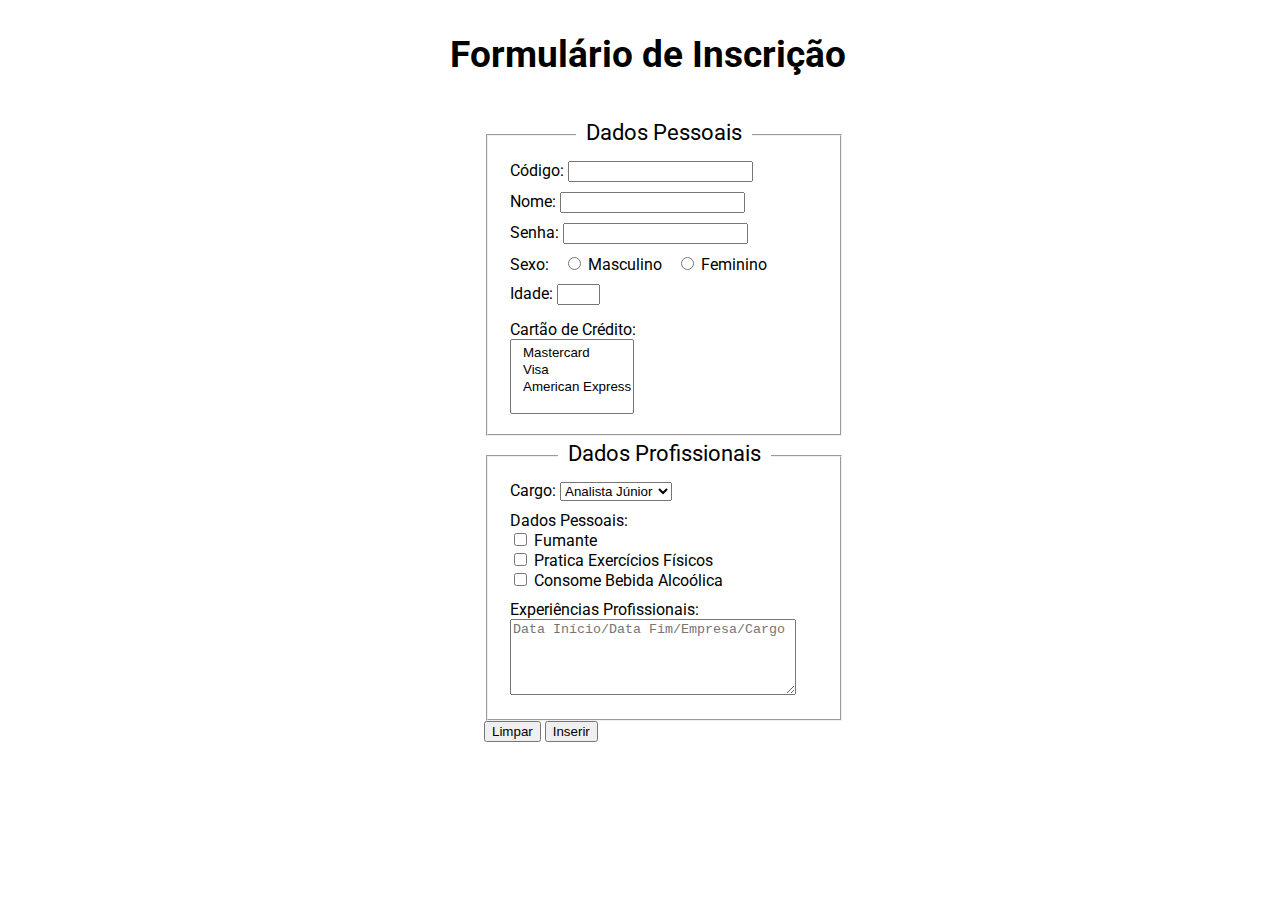
<file: formulario.html>
<!DOCTYPE html>
<html lang="pt-br">
<head>
    <meta charset="UTF-8">
    <meta http-equiv="X-UA-Compatible" content="IE=edge">
    <meta name="viewport" content="width=device-width, initial-scale=1.0">
    <title>Formulário de Cadastro</title>
    <link rel="stylesheet" href="styleT4.css">
</head>
<body>
    
    <h1 id="titulo">Formulário de Inscrição</h1>
    
    <main>
        <form>
            <fieldset>
                <legend id="titulozinho">Dados Pessoais</legend>
                <div>
                    <label>Código: </label>
                    <input type="number">
                </div>
                <div>
                    <label>Nome: </label>
                    <input type="text">
                </div>
                <div>
                    <label>Senha: </label>
                    <input type="password">
                </div>
                <div>
                    <label>Sexo: </label>
                    <label>
                        <input type="radio" name="sexo">
                        Masculino
                    </label>
                    <label>
                        <input type="radio" name="sexo">
                        Feminino
                    </label>
                </div>
                <div>
                    <label>Idade: </label>
                    <input id="idade" type="number">
                </div>
                <div id="cartao">
                    <label id="texto">Cartão de Crédito: </label>
                    <br>
                    <select multiple id="caixinha">
                        <option>Mastercard</option>
                        <option>Visa</option>
                        <option>American Express</option>
                    </select>
                </div>
            </fieldset>
        
            <fieldset>
                <legend id="titulozinho">Dados Profissionais</legend>
                <div>
                    <label>Cargo: </label>
                    <select>
                        <option>Analista Júnior</option>
                        <option>Analista Pleno</option>
                        <option>Analista Sênior</option>
                    </select>
                </div>
                <div>
                    <label>Dados Pessoais: </label><br>
                    <label>
                        <input type="checkbox">
                        Fumante<br>
                    </label>
                    <label>
                        <input type="checkbox">
                        Pratica Exercícios Físicos <br>
                    </label>
                    <label>
                        <input type="checkbox">
                        Consome Bebida Alcoólica<br>
                    </label>
                </div>
                <div id="areatexto">
                    <label id="texto">Experiências Profissionais: </label><br>
                    <textarea placeholder="Data Início/Data Fim/Empresa/Cargo"></textarea>
                </div>
            </fieldset>

            <div>
                <button type="reset">Limpar</button>
                <button type="submit">Inserir</button>
            </div>

        </form>

    </main>


</body>
</html>
</file>
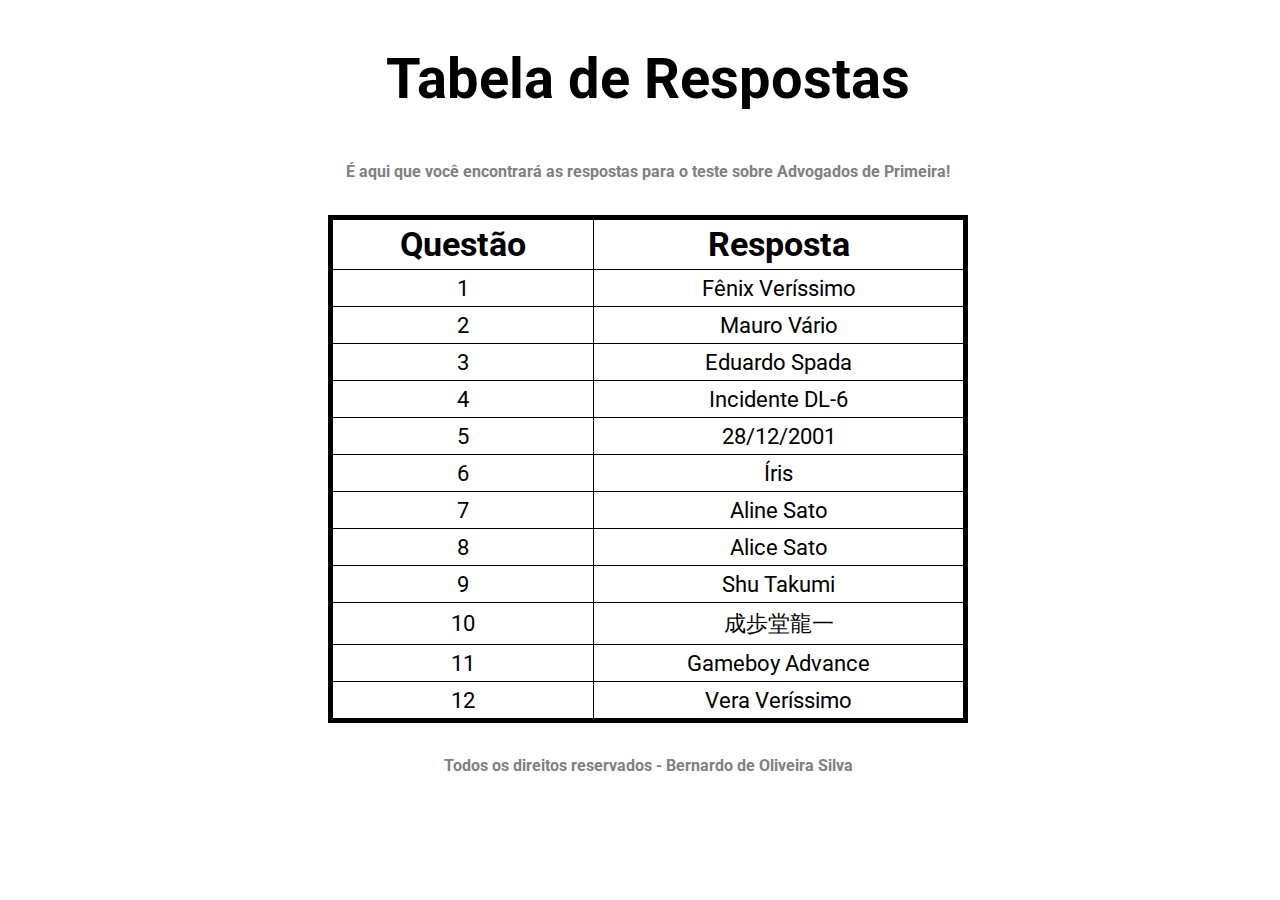
<file: gabarito.html>
<!DOCTYPE html>
<html lang="pt-br">
<head>
    <meta charset="UTF-8">
    <meta http-equiv="X-UA-Compatible" content="IE=edge">
    <meta name="viewport" content="width=device-width, initial-scale=1.0">
    <title>Tabela de Respostas</title>
    <link rel="stylesheet" href="styleT3.css">
</head>
<body>
    
    <main>
        
        <h1 id="titulo">Tabela de Respostas</h1>
        <h2 id="legenda">É aqui que você encontrará as respostas para o teste sobre Advogados de Primeira!</h2>
        
       
   
        <table>
            <thead id="cabecalho">
            
                <tr>
                <th>Questão</th>
                <th>Resposta</th>          
                </tr>

            </thead>

            <tbody>

                <tr>
                    <td>1</td>
                    <td>Fênix Veríssimo</td>
                </tr>

                <tr>
                    <td>2</td>
                    <td>Mauro Vário</td>
                </tr>

                <tr>

                    <td>3</td>
                    <td>Eduardo Spada</td>

                </tr>

                <tr>

                    <td>4</td>
                    <td>Incidente DL-6</td>

                </tr>

                <tr>

                    <td>5</td>
                    <td>28/12/2001</td>

                </tr>

                <tr>

                    <td>6</td>
                    <td>Íris</td>

                </tr>

                <tr>

                    <td>7</td>
                    <td>Aline Sato</td>

                </tr>

                <tr>

                    <td>8</td>
                    <td>Alice Sato</td>

                </tr>

                <tr>

                    <td>9</td>
                    <td>Shu Takumi</td>

                </tr>

                <tr>

                    <td>10</td>
                    <td>成歩堂龍一</td>

                </tr>

                <tr>

                    <td>11</td>
                    <td>Gameboy Advance</td>

                </tr>

                <tr>

                    <td>12</td>
                    <td>Vera Veríssimo</td>

                </tr>

            </tbody>

        </table>


        <h2 id="legendinha">Todos os direitos reservados - Bernardo de Oliveira Silva</h2>

    </main>


</body>
</html>
</file>
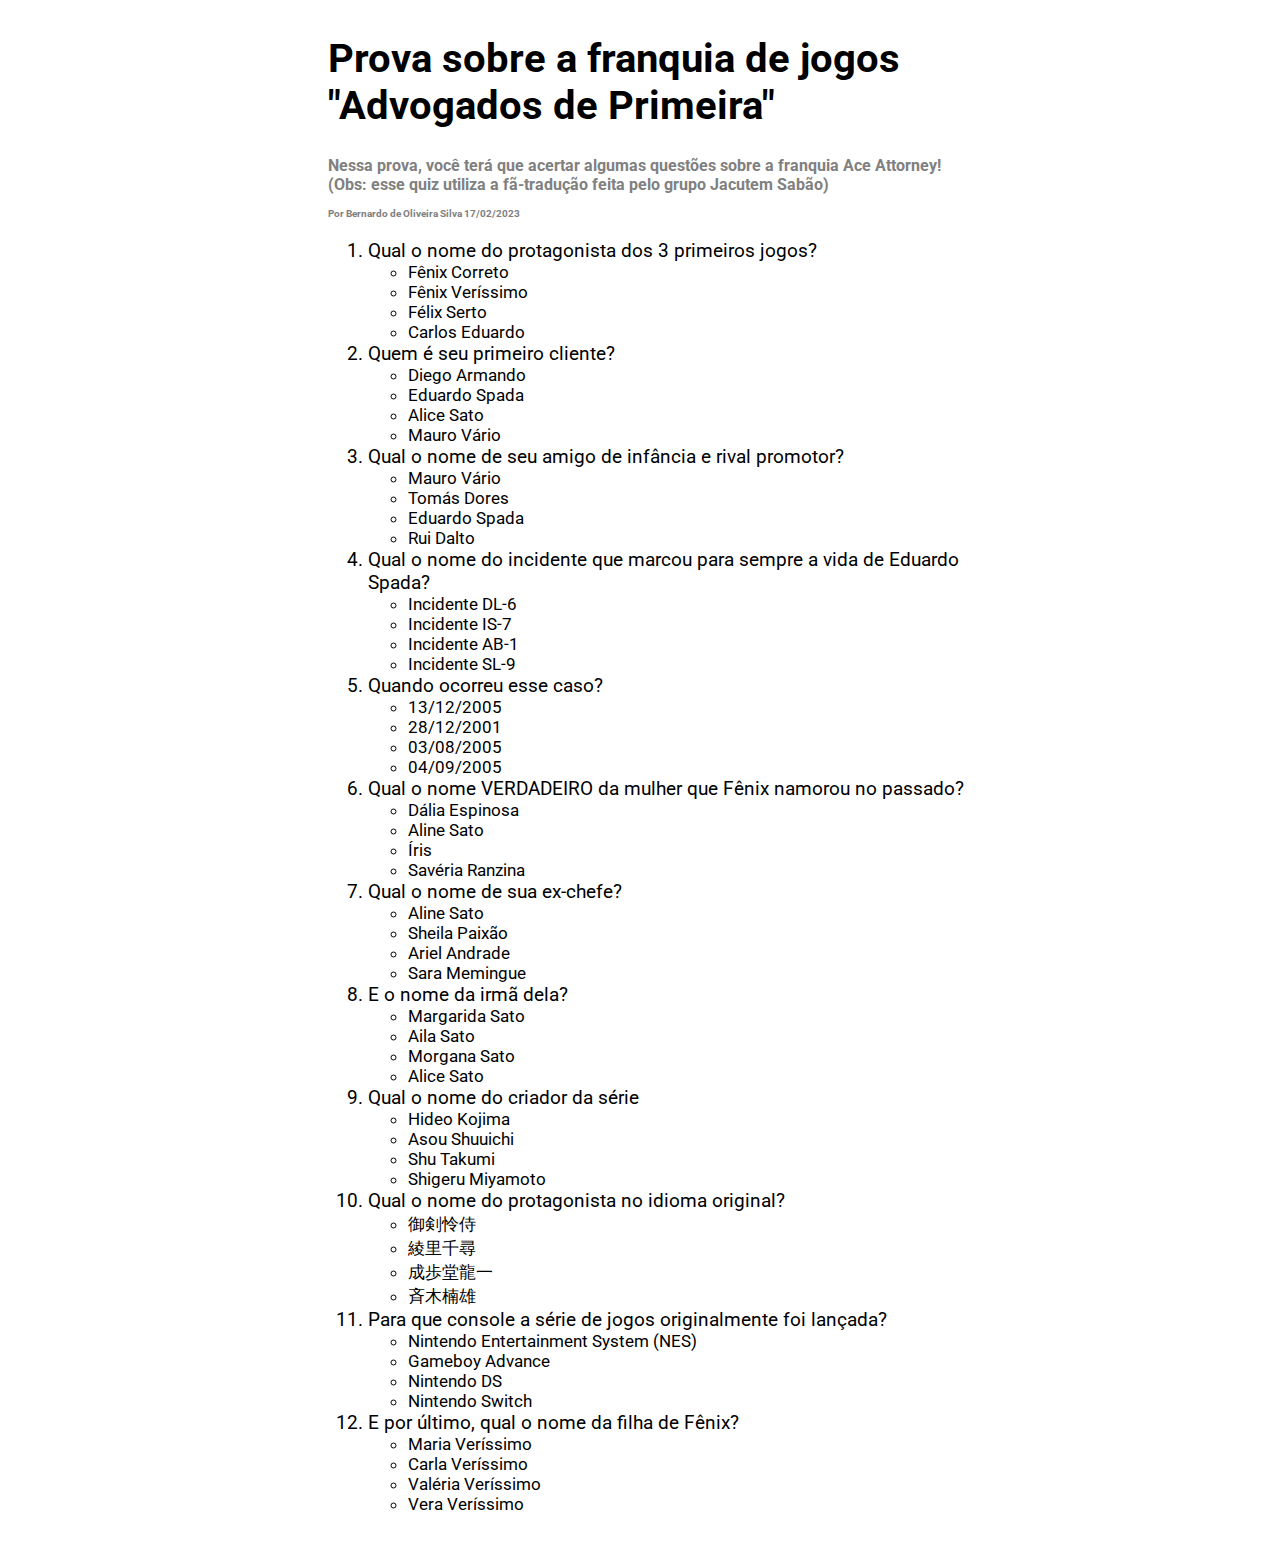
<file: prova.html>
<!DOCTYPE html>
<html lang="pt-br">
<head>
    <meta charset="UTF-8">
    <meta http-equiv="X-UA-Compatible" content="IE=edge">
    <meta name="viewport" content="width=device-width, initial-scale=1.0">
    <title>Prova de Múltipla Escolha</title>
    <link rel="stylesheet" href="styleT2.css">
</head>

<body>

    <main>
        <h1 id="titulo">Prova sobre a franquia de jogos "Advogados de Primeira"</h1>
        <h2 id="legenda">Nessa prova, você terá que acertar algumas questões sobre a franquia Ace Attorney! 
		(Obs: esse quiz utiliza a fã-tradução feita pelo grupo <a href="https://jacutemsabao.bitbucket.io" target=blank_>Jacutem Sabão</a>)</h2>
        <h3 id="legendinha">Por Bernardo de Oliveira Silva 17/02/2023</h3>
	
		<ol>
		
		<li>Qual o nome do protagonista dos 3 primeiros jogos?</li>
		
		<ul>
		
		<li>Fênix Correto</li>
		<li>Fênix Veríssimo</li>
		<li>Félix Serto</li>
		<li>Carlos Eduardo</li>
		
		</ul>
		
		<li>Quem é seu primeiro cliente?</li>
		
		<ul>
		
		<li>Diego Armando</li>
		<li>Eduardo Spada</li>
		<li>Alice Sato</li>
		<li>Mauro Vário</li>
		
		</ul>		
		
		<li>Qual o nome de seu amigo de infância e rival promotor?</li>
		
		<ul>
		
		<li>Mauro Vário</li>
		<li>Tomás Dores</li>
		<li>Eduardo Spada</li>
		<li>Rui Dalto</li>
		
		</ul>
		
		<li>Qual o nome do incidente que marcou para sempre a vida de Eduardo Spada?</li>
		
		<ul>
		
		<li>Incidente DL-6</li>
		<li>Incidente IS-7</li>
		<li>Incidente AB-1</li>
		<li>Incidente SL-9</li>
		
		</ul>

		<li>Quando ocorreu esse caso?</li>
		
		<ul>
		
		<li>13/12/2005</li>
		<li>28/12/2001</li>
		<li>03/08/2005</li>
		<li>04/09/2005</li>
		
		</ul>

		<li>Qual o nome VERDADEIRO da mulher que Fênix namorou no passado?</li>
		
		<ul>
		
		<li>Dália Espinosa</li>
		<li>Aline Sato</li>
		<li>Íris</li>
		<li>Savéria Ranzina</li>
		
		</ul>
		
		<li>Qual o nome de sua ex-chefe?</li>
		
		<ul>
		
		<li>Aline Sato</li>
		<li>Sheila Paixão</li>
		<li>Ariel Andrade</li>
		<li>Sara Memingue</li>
		
		</ul>

		<li>E o nome da irmã dela?</li>
		
		<ul>
		
		<li>Margarida Sato</li>
		<li>Aila Sato</li>
		<li>Morgana Sato</li>
		<li>Alice Sato</li>
		
		</ul>		
		
		<li>Qual o nome do criador da série</li>
		
		<ul>
		
		<li>Hideo Kojima</li>
		<li>Asou Shuuichi</li>
		<li>Shu Takumi</li>
		<li>Shigeru Miyamoto</li>
		
		</ul>
		
		<li>Qual o nome do protagonista no idioma original?</li>
		
		<ul>
		
		<li>御剣怜侍</li>
		<li>綾里千尋</li>
		<li>成歩堂龍一</li>
		<li>斉木楠雄</li>
		
		</ul>
		
		<li>Para que console a série de jogos originalmente foi lançada?</li>
		
		<ul>
		
		<li>Nintendo Entertainment System (NES)</li>
		<li>Gameboy Advance</li>
		<li>Nintendo DS</li>
		<li>Nintendo Switch</li>
		
		</ul>
		
		<li>E por último, qual o nome da filha de Fênix?</li>
		
		<ul>
		
		<li>Maria Veríssimo</li>
		<li>Carla Veríssimo</li>
		<li>Valéria Veríssimo</li>
		<li>Vera Veríssimo</li>
		
		</ul>
		
		
		</ol>
		


    </main>


</body>

</html>
</file>
<file: styleT4.css>
@charset "UTF-8";
@import url('https://fonts.googleapis.com/css2?family=Roboto&display=swap');

body {

    font-family: 'Roboto', sans-serif; 
    font-size: 100%;
    display: flex;
    flex-direction: column;
    width: 100vw;

}

main {
    
    font-size: 100% ;
    display: flex;
    align-content: center;
    flex-direction: column;
    margin: auto;

}

#titulo {

    text-align: center;
    font-size: 230%;
    padding-bottom: 15px;

}

#titulozinho {

    padding-left: 10px;
    padding-right: 10px;
    padding-top: 5px;
    font-size: 135%;
    padding-bottom: 10px;

}

#idade {

    width: 35px;

}

label {

    padding-left: 10px;

}

#cartao {

    padding-top: 5px;
    padding-left: 10px;

}

#caixinha {

    padding-top: 5px;
    padding-left: 10px;

}

#texto {

    padding-left: 0px;

}

div {

    padding-bottom: 10px;

}

fieldset {

    width: 100%;

}

legend {

    text-align: center;

}

#areatexto {

    padding-left: 10px;

}

textarea {

    height: 70px;
    width: 280px;

}
</file>
<file: styleT3.css>
@charset "UTF-8";
@import url('https://fonts.googleapis.com/css2?family=Roboto&display=swap');

body {

    font-family: 'Roboto', sans-serif; 
    font-size: 100%;
    display: flex;
    flex-direction: column;
    width: 100vw;

}

h2 {
    
    padding-bottom: 20px;

}

main {

    display: flex;
    flex-direction: column;
    margin: auto;
    align-content: center;
    width: 50vw;

}

#titulo {

    font-family: 'Roboto', sans-serif;
    font-size: 350%;
    text-align: center;

}

#legenda {

    font-family: 'Roboto', sans-serif;
    font-size: 100%;
    text-align: center;
    color: gray;

}

#legendinha {

    font-family: 'Roboto', sans-serif;
    font-size: 100%;
    text-align: center;
    color: gray;
    padding-top: 20px;

}

table {

    font-size: 140%;
    text-align: center;
    border: 5px solid black;
    border-collapse: collapse;

}

td {
    
    border: 1px solid black;
    padding: 5px;

}

th {
    
    border: 1px solid black;
    padding: 5px;

}

#cabecalho {

    font-size: 150%;

}
</file>
<file: styleT2.css>
@charset "UTF-8";
@import url('https://fonts.googleapis.com/css2?family=Roboto&display=swap');

body {

    font-family: 'Roboto', sans-serif;
    font-size: 100%;
    display: flex;
    flex-direction: column;
    width: 100vw;

}

main {

    margin: auto;
    width: 50vw;

}

#titulo {

    font-family: 'Roboto', sans-serif;
    font-size: 250%;

}

#legenda {

    font-family: 'Roboto', sans-serif;
    font-size: 100%;
    color: gray;

}

#legendinha {

    font-family: 'Roboto', sans-serif;
    font-size: 65%;
    color: gray;

}

a {

    color: gray;
    text-decoration: none;
}

a:hover {

    text-decoration: underline;
}


p {

    font-family: 'Roboto', sans-serif;
    font-size: 140%;

}

ol {
	
	font-family: 'Roboto', sans-serif;
    font-size: 120%;
	
}

ul {
	
	font-family: 'Roboto', sans-serif;
    font-size: 90%;
	
}
</file>
